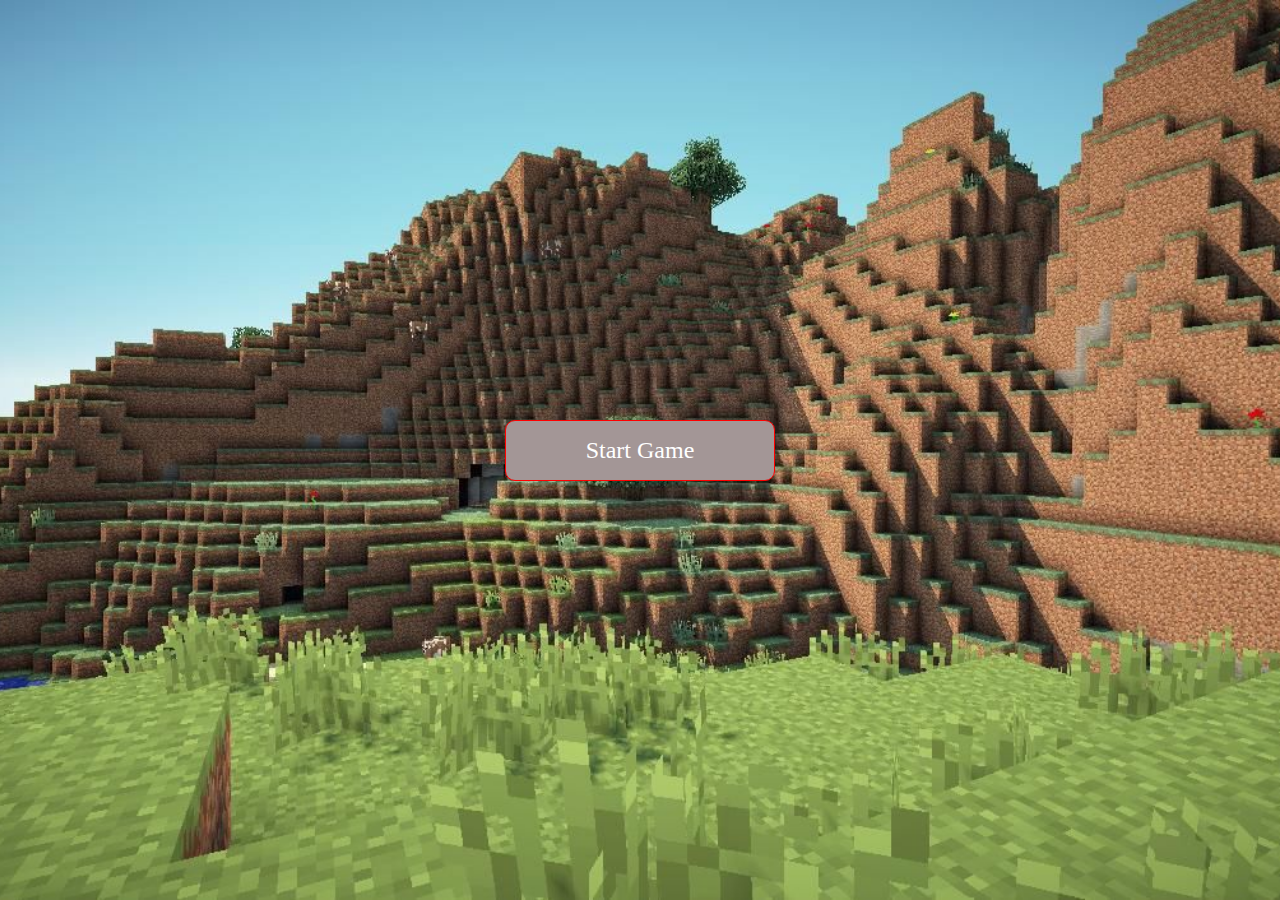
<file: index.html>
<!DOCTYPE html>
<html lang="en">
  <head>
    <meta charset="UTF-8" />
    <meta http-equiv="X-UA-Compatible" content="IE=edge" />
    <meta name="viewport" content="width=device-width, initial-scale=1.0" />
    <title>Document</title>
  </head>
  <style>
    * {
      margin: 0;
      padding: 0;
      box-sizing: border-box;
    }

    body {
      width: 100vw;
      height: 100vh;
    }
    .container::before {
      position: absolute;
      content: "";
      width: 100%;
      height: 100%;
      z-index: -10;
      background: url("./img/minecraft-bg.jpg") no-repeat center center/cover;
    }
    .container {
      width: 100%;
      height: 100%;
      display: flex;
      justify-content: center;
      align-items: center;
      position: relative;
    }
    .btn {
      font-size: 1.5rem;
      padding: 1rem 5rem;
      display: block;
      color: white;
      border: 1px solid red;
      background: rgb(163, 150, 150);
      text-decoration: none;
      border-radius: 10px;
    }
  </style>
  <body>
    <div class="container">
      <a href="../minecraft/game.html" target="_blank" class="btn start"
        >Start Game</a
      >
    </div>
  </body>
</html>
</file>
